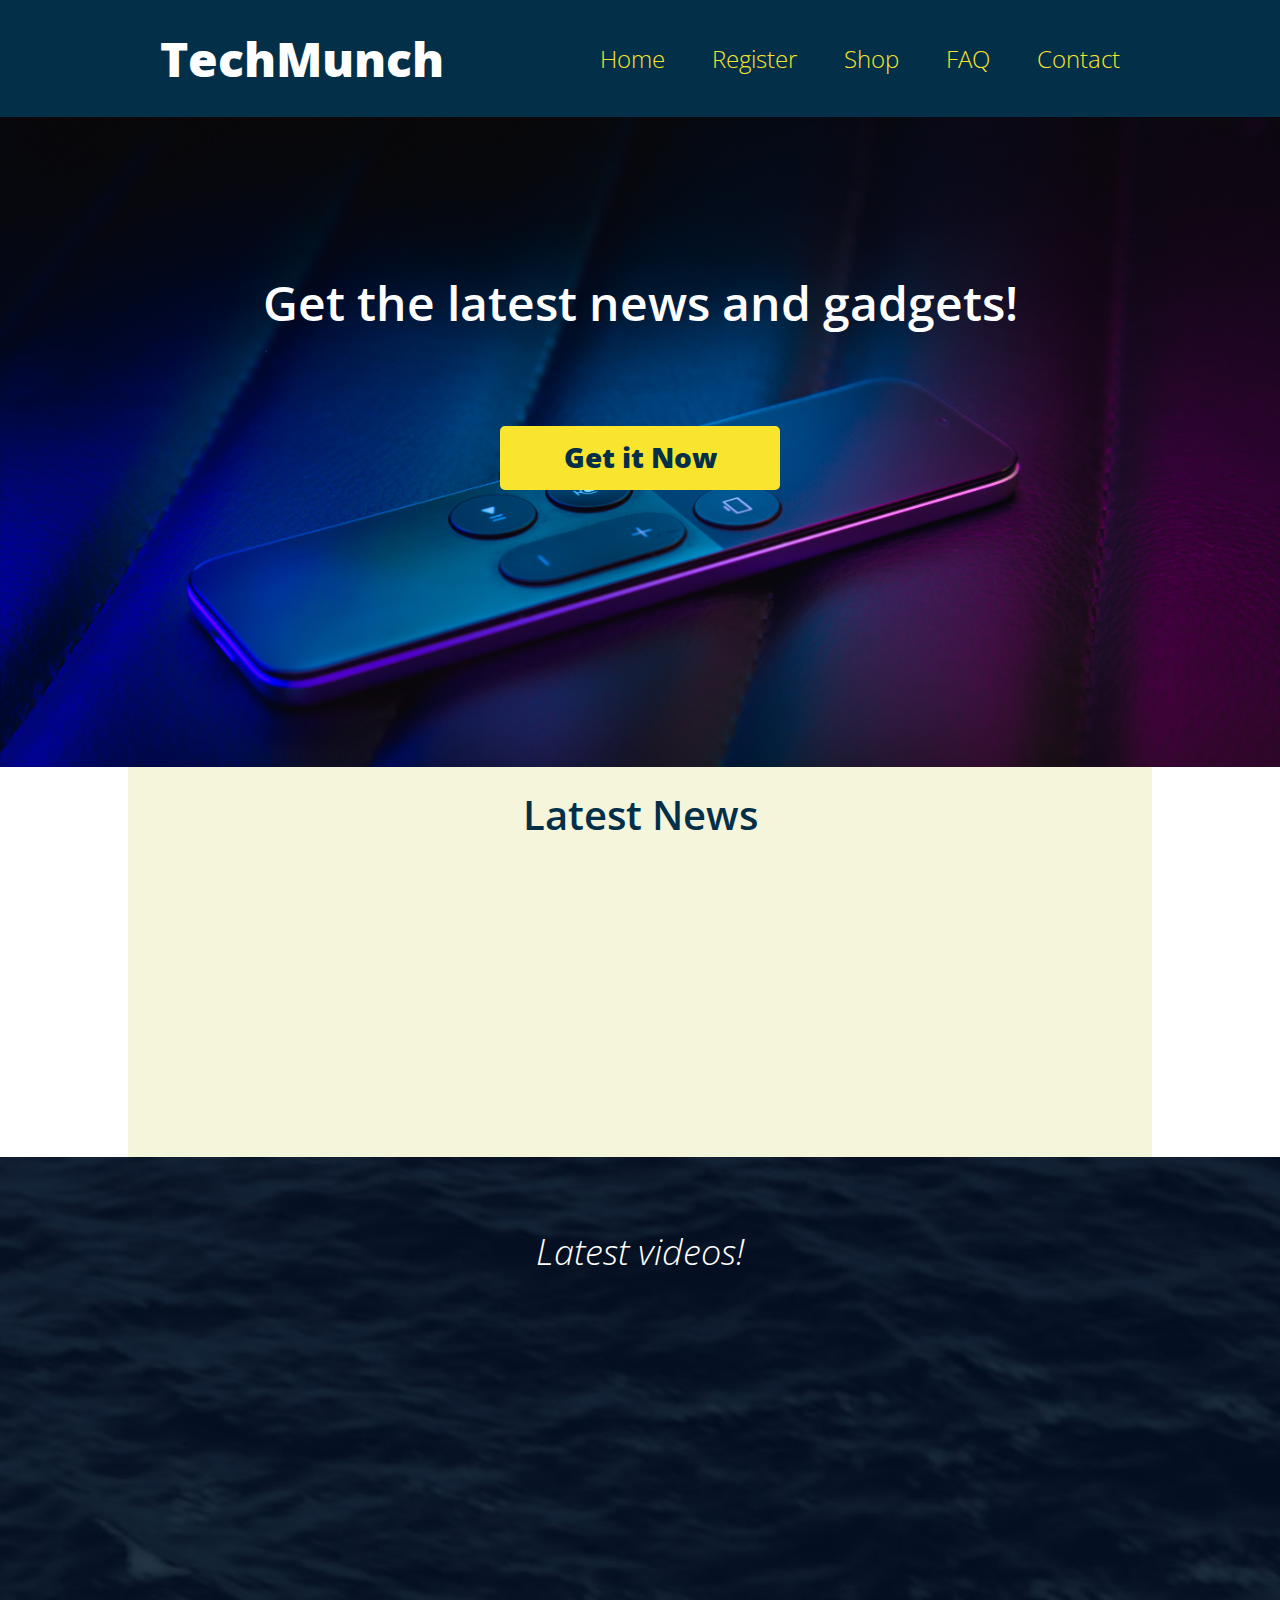
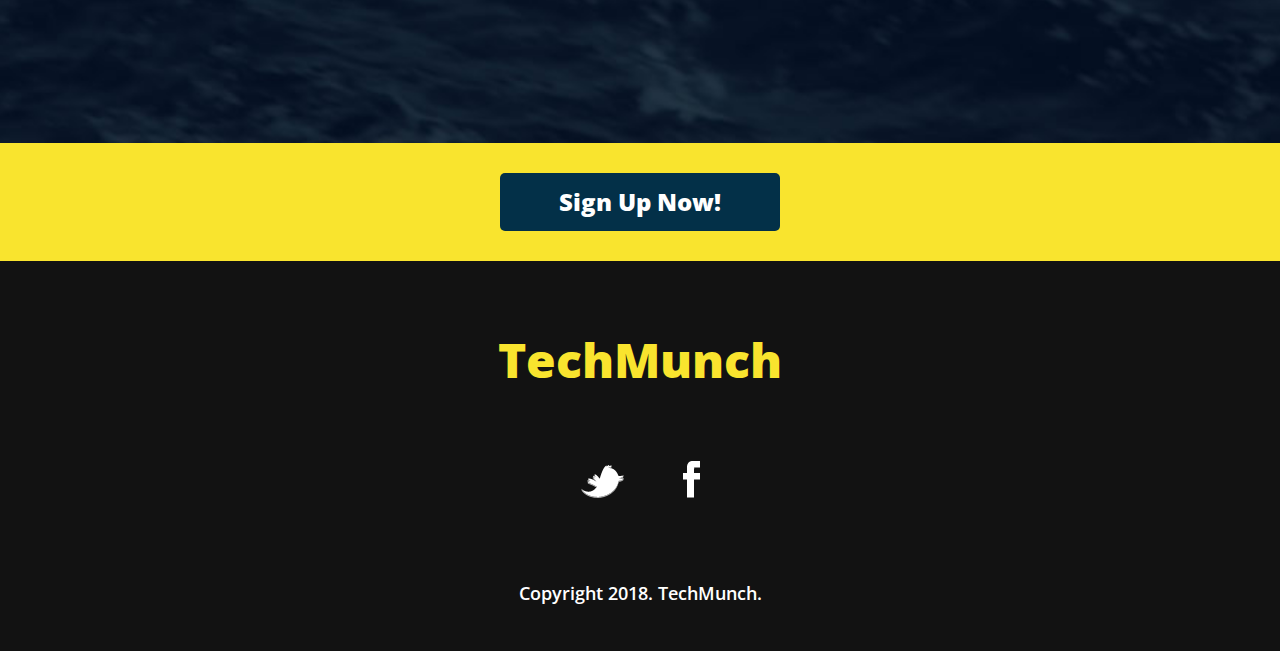
<file: index.html>
<!DOCTYPE html>
<html lang="en">
	<head>
    	<meta charset="utf-8">
    	<meta name="description" content="The perfect personal assistant. Relaxr does your job for you so you can enjoy life as it is meant to be.">

		<title>TechMunch Landing Page</title>
		<link href='http://fonts.googleapis.com/css?family=Open+Sans:300italic,300,600,800' rel='stylesheet' type='text/css'>

		<!-- external CSS link -->
		<link rel="stylesheet" href="css/reset.css">
		<link rel="stylesheet" href="css/style.css">

	</head>
	<body>
		<header>
			<div class="container">
				<h1 class="logo">TechMunch</h1>
				<nav>
					<ul>
						<li><div class="line"></div><div class="line"></div><div class="line"></div></li>
						<li><a href="index.html">Home</a></li>
						<!-- <li><a href="#">About</a></li> -->
						<li><a href="register.html">Register</a></li>
						<li><a href="shop.html">Shop</a></li>
						<li><a href="faq.html">FAQ</a></li>
						<li><a href="contact.html">Contact</a></li>
					</ul>
				</nav>
			</div>
		</header>
		<section id="hero">
			<div class="container">
				<h2>Get the latest news and gadgets!</h2>
				<a class="button yellow" href="register.html">Get it Now</a>
			</div>
		</section>
		<section id="benefits">
			<div class="container">
				<h3>Latest News</h3>

<script type="text/javascript" language="javascript" src="http://www.rssdog.com/index.htm?url=http%3A%2F%2Ffeeds.feedburner.com%2FTechCrunch%2F&amp;mode=javascript&amp;showonly=&amp;maxitems=0&amp;showdescs=1&amp;desctrim=0&amp;descmax=0&amp;tabwidth=100%25&amp;linktarget=_blank&amp;textsize=inherit&amp;bordercol=%23d4d0c8&amp;headbgcol=%23999999&amp;headtxtcol=%23ffffff&amp;titlebgcol=%23f1eded&amp;titletxtcol=%23000000&amp;itembgcol=%23ffffff&amp;itemtxtcol=%23000000&amp;ctl=0">
</script>
<noscript> You apparently do not have JavaScript enabled on your browser lest you would be viewing an RSS Feed here from <a href="http://www.rssdog.com/">RSS Dog</a> </noscript>

				</ul>
			</div>
		</section>
		<section id="testimonial">
			<div class="container">
				<blockquote> Latest videos!</blockquote>
				<div class="video">
				<iframe width="560" height="315" src="https://www.youtube.com/embed/MVbeoSPqRs4" frameborder="0" allow="autoplay; encrypted-media" allowfullscreen></iframe>
				</div>
<!-- 				<blockquote>&ldquo;Relaxr changed my life. I&rsquo;ve been able to travel the world, spend limited time working and my boss keeps thanking me for crushing work.&rdquo;
				<span>- Amanda, Intuit</span></blockquote> -->
			</div>
		</section>
		<aside id="bottom-cta">
			<a class="button blue" href="register.html">Sign Up Now!</a>
		</aside>
		<footer>
			<h4 class="logo">TechMunch</h4>

			<ul>
				<li><a href="#"><img src="images/twitter.png" alt="Twitter logo"></a></li>
				<li><a href="#"><img src="images/facebook.png" alt="Facebook logo"></a></li>
			</ul>

			<p class="copyright">Copyright 2018. TechMunch.</p>
		</footer>
			<script src="https://cdnjs.cloudflare.com/ajax/libs/jquery/3.2.1/jquery.js"></script>
  			<script src="js/main.js"></script>
	</body>
</html>
</file>
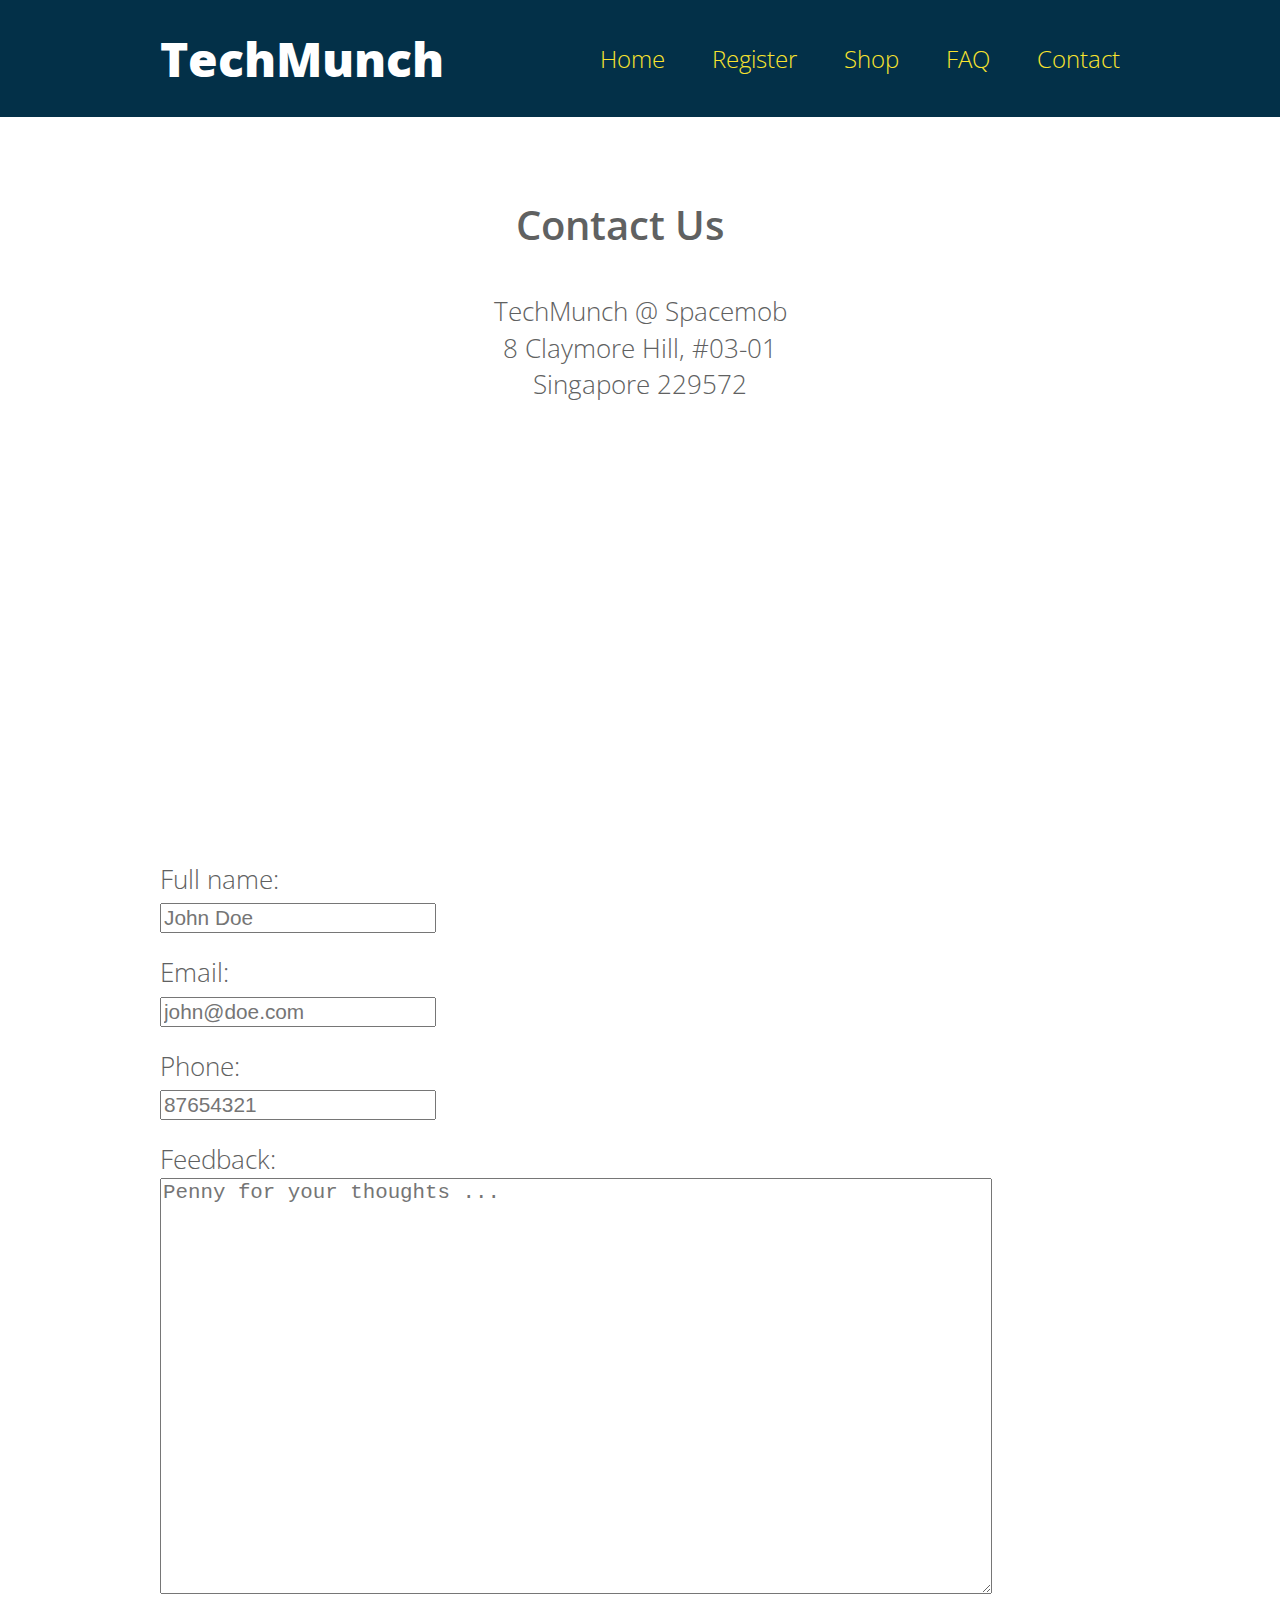
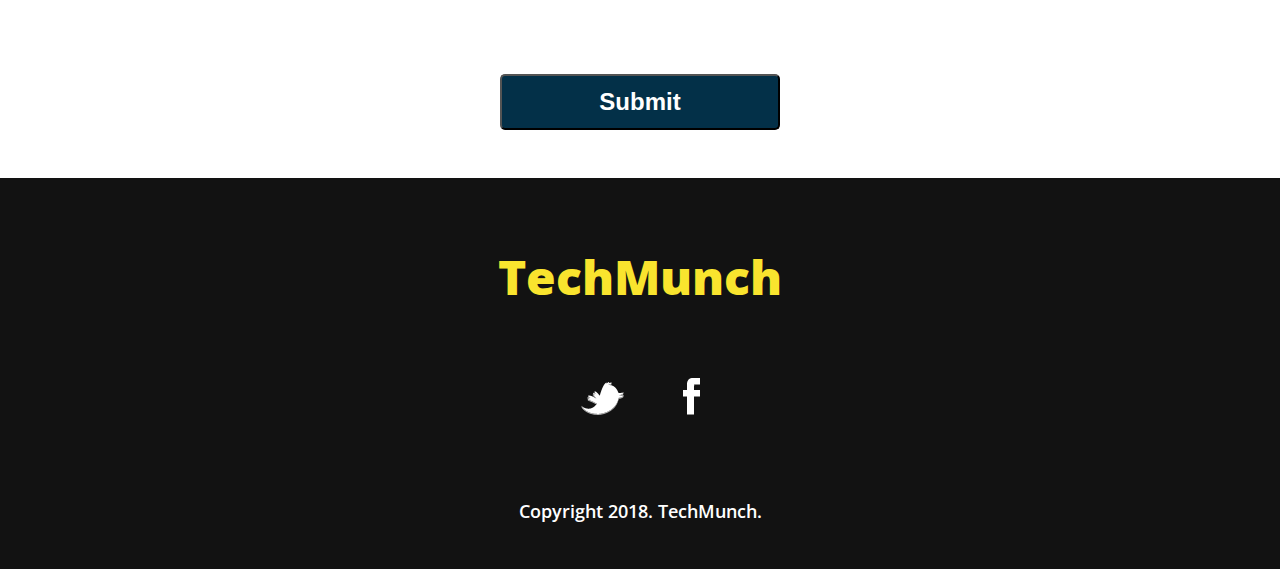
<file: contact.html>
<!DOCTYPE html>
<html lang="en">
	<head>
    	<meta charset="utf-8">
    	<meta name="description" content="The perfect personal assistant. Relaxr does your job for you so you can enjoy life as it is meant to be.">

		<title>TechMunch Contact</title>
		<link href='http://fonts.googleapis.com/css?family=Open+Sans:300italic,300,600,800' rel='stylesheet' type='text/css'>

		<!-- external CSS link -->
		<link rel="stylesheet" href="css/reset.css">
		<link rel="stylesheet" href="css/style.css">

	</head>
	<body>
		<header>
			<div class="container">
				<h1 class="logo">TechMunch</h1>
				<nav>
					<ul>
						<li><div class="line"></div><div class="line"></div><div class="line"></div></li>
            <li><a href="index.html">Home</a></li>
						<li><a href="register.html">Register</a></li>
            <li><a href="shop.html">Shop</a></li>
            <li><a href="faq.html">FAQ</a></li>
            <li><a href="contact.html">Contact</a></li>
					</ul>
				</nav>
			</div>
		</header>
		<section id="main">
			<div class="container">
				<section id="registration">
					<h1>Contact Us</h1>

    <div class="map">
      <p>TechMunch @ Spacemob</p>
      <p>8 Claymore Hill, #03-01</p>
      <p>Singapore 229572</p>
    <iframe src="https://www.google.com/maps/embed?pb=!1m18!1m12!1m3!1d3988.7792612422054!2d103.82967741475397!3d1.307647299046259!2m3!1f0!2f0!3f0!3m2!1i1024!2i768!4f13.1!3m3!1m2!1s0x0%3A0x39dd4c96c06eeaca!2sGeneral+Assembly!5e0!3m2!1sen!2ssg!4v1518228476679" width="600" height="450" frameborder="0" style="border:0" allowfullscreen></iframe>
    </div>

    <form action="#" method="POST">
      <div class="form-field">
        <label for="full-name">Full name:</label>
        <input id="full-name" type="text" name="full-name" placeholder="John Doe" required>
      </div>
      <!-- <div class="form-field">
        <fieldset>
          <legend>Gender</legend>
          <input id="gender-male" type="radio" name="gender" value="male">
          <label for="gender-male">Male</label>
          <input id="gender-female" type="radio" name="gender" value="female">
          <label for="gender-female">Female</label>
        </fieldset>
      </div> -->
      <div class="form-field">
        <label for="email-address">Email:</label>
        <input id="email-address" type="email" name="email" placeholder="john@doe.com" required>
      </div>
      <div class="form-field">
        <label for="phone-no">Phone:</label>
        <input id="phone-no" type="tel" name="phone-number" placeholder="87654321">
      </div>
      
      <div class="form-field">
          <label for="user-feedback">Feedback:</label>
          <textarea id="user-feedback" name="feedback" placeholder="Penny for your thoughts ..."></textarea>
      </div>
      <div class="form-field">
					<input type="submit" class="blue button" value="Submit">
				</section>
			</div>
		</section>


		<footer>
			<h4 class="logo">TechMunch</h4>

			<ul>
				<li><a href="#"><img src="images/twitter.png" alt="Twitter logo"></a></li>
				<li><a href="#"><img src="images/facebook.png" alt="Facebook logo"></a></li>
			</ul>

			<p class="copyright">Copyright 2018. TechMunch.</p>
		</footer>
    <script src="https://cdnjs.cloudflare.com/ajax/libs/jquery/3.2.1/jquery.js"></script>
    <script src="js/main.js"></script>
	</body>
</html>
</file>
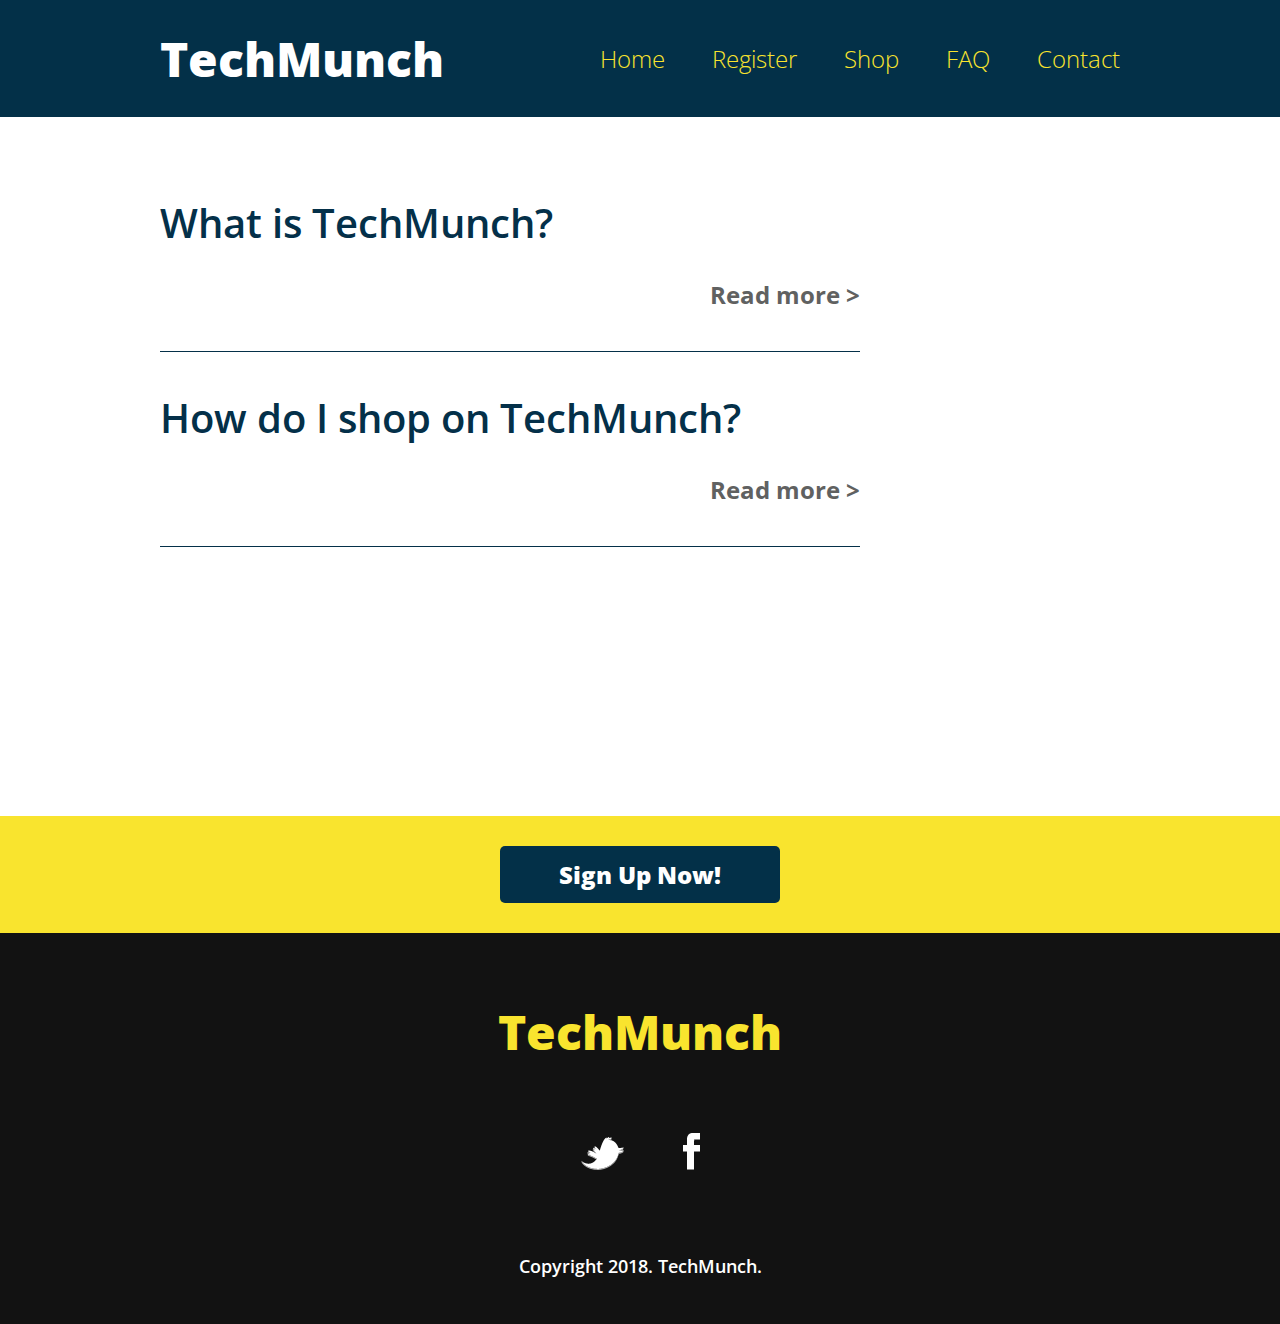
<file: faq.html>
<!DOCTYPE html>
<html lang="en">
	<head>
    	<meta charset="utf-8">
    	<meta name="description" content="The perfect personal assistant. Relaxr does your job for you so you can enjoy life as it is meant to be.">

		<title>TechMunch FAQ</title>
		<link href='http://fonts.googleapis.com/css?family=Open+Sans:300italic,300,600,800' rel='stylesheet' type='text/css'>

		<!-- external CSS link -->
		<link rel="stylesheet" href="css/reset.css">
		<link rel="stylesheet" href="css/style.css">

	</head>
	<body>
		<header>
			<div class="container">
				<h1 class="logo">TechMunch</h1>
				<nav>
					<ul>
						<li><div class="line"></div><div class="line"></div><div class="line"></div></li>
						<li><a href="index.html">Home</a></li>
						<!-- <li><a href="#">About</a></li> -->
						<li><a href="register.html">Register</a></li>
						<li><a href="shop.html">Shop</a></li>
						<li><a href="faq.html">FAQ</a></li>
						<li><a href="contact.html">Contact</a></li>
					</ul>
				</nav>
			</div>
		</header>
		<section id="main">
			<div class="container">
				<section id="posts">
					<article class="post">
						<h2><a href="#">What is TechMunch?</a></h2>
						<!-- <img src="images/blog_photo1.jpg" alt="Crew Meet"> -->
						<p class="exerpt" data-state="hidden">TechMunch is a technology news and gadgets website for geeks and wannabes to get up to speed on the latest trends and their hands on the latest toys!</p>
						<p id="read-more-post-1" class="read-more">Read more ></p>
						<!-- <p class="readmore"><a href="#">Read more &gt;</a></p> -->
					</article>
					<article class="post">
						<h2><a href="#">How do I shop on TechMunch?</a></h2>
						<!-- <img src="images/blog_photo2.jpg" alt="Canoes"> -->
						<p class="exerpt" data-state="hidden">Click on the "Register" link at the top of the webpage, fill in your details and submit. Receive a confirmation email from us and login to your account. You're all set to search or browse our items under the "Shop" link at the top of the page and checkout your shopping cart when you're ready! </p>
						<p id="read-more-post-2" class="read-more">Read more ></p>
						<!-- <p class="readmore"><a href="#">Read more &gt;</a></p> -->
					</article>
				</section><!--
			--><aside id="sidebar">
<!-- 					<h3>Categories</h3>
					<ul>
						<li><a href="#">Success stories</a></li>
						<li><a href="#">Stats</a></li>
						<li><a href="#">How tos</a></li>
						<li><a href="#">Best of</a></li>
						<li><a href="#">Business tips</a></li>
					</ul>
					<h3>About Relaxr</h3>
					<p>Proin sed justo vel sapien varius auctor. Proin scelerisque massa at luctus tincidunt. Fusce porttitor, sapien sed tincidunt fringilla.<br>
					<a href="">Learn More</a></p> -->
					<!-- <img src="images/ad-unit.png" alt="Ad Unit"> -->
					<div class="alignleft">

    <iframe src="https://rcm-na.amazon-adsystem.com/e/cm?o=1&p=14&l=ez&f=ifr&linkID=5116cc68a0305b177d57937c0ff023d2&t=learntocode04-20&tracking_id=learntocode04-20" width="160" height="600" scrolling="no" border="0" marginwidth="0" style="border:none;" frameborder="0"></iframe>
				</aside>
			</div>
		</section>


		<aside id="bottom-cta">
			<a class="button blue" href="register.html">Sign Up Now!</a>
		</aside>
		<footer>
			<h4 class="logo">TechMunch</h4>

			<ul>
				<li><a href="#"><img src="images/twitter.png" alt="Twitter logo"></a></li>
				<li><a href="#"><img src="images/facebook.png" alt="Facebook logo"></a></li>
			</ul>

			<p class="copyright">Copyright 2018. TechMunch.</p>
		</footer>
	  <script type="text/javascript" src="https://cdnjs.cloudflare.com/ajax/libs/jquery/3.2.1/jquery.js"></script>
	  <script type="text/javascript" src="js/main.js"></script>
	</body>
</html>
</file>
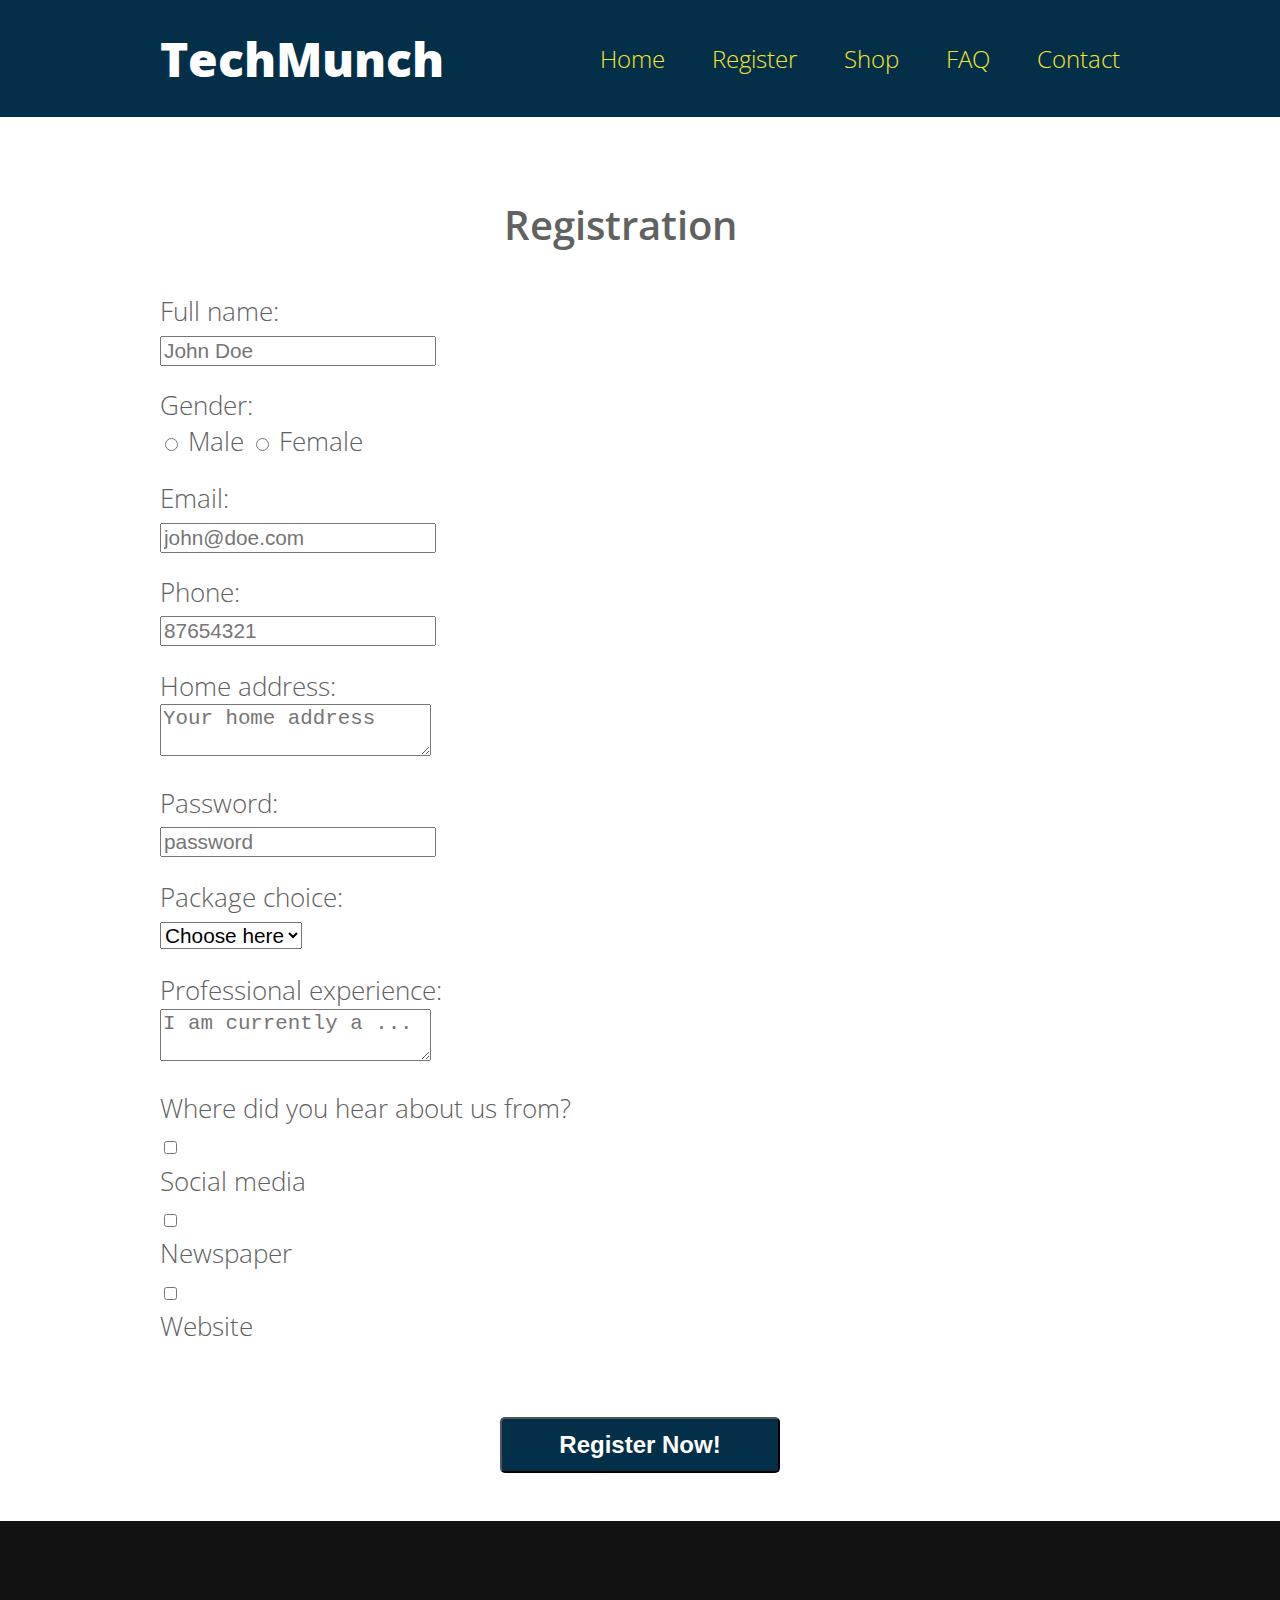
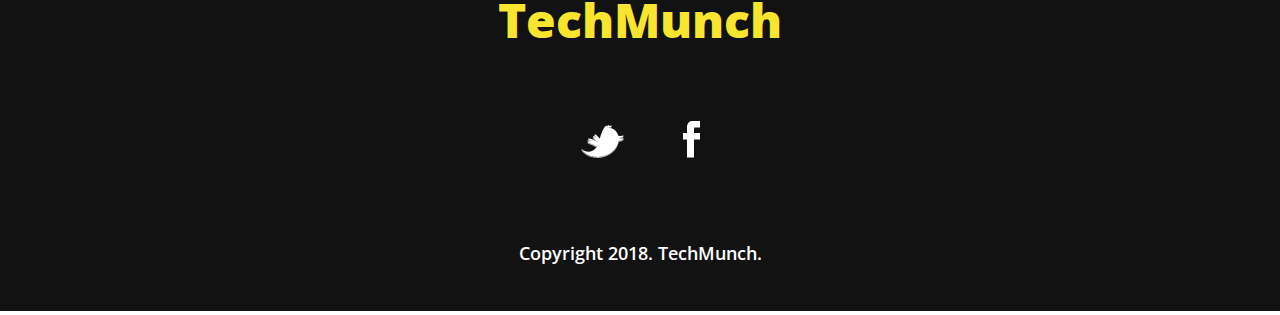
<file: register.html>
<!DOCTYPE html>
<html lang="en">
	<head>
    	<meta charset="utf-8">
    	<meta name="description" content="The perfect personal assistant. Relaxr does your job for you so you can enjoy life as it is meant to be.">

		<title>TechMunch Registration</title>
		<link href='http://fonts.googleapis.com/css?family=Open+Sans:300italic,300,600,800' rel='stylesheet' type='text/css'>

		<!-- external CSS link -->
		<link rel="stylesheet" href="css/reset.css">
		<link rel="stylesheet" href="css/style.css">

	</head>
	<body>
		<header>
			<div class="container">
				<h1 class="logo">TechMunch</h1>
				<nav>
					<ul>
						<li><div class="line"></div><div class="line"></div><div class="line"></div></li>
            <li><a href="index.html">Home</a></li>
						<li><a href="register.html">Register</a></li>
            <li><a href="shop.html">Shop</a></li>
            <li><a href="faq.html">FAQ</a></li>
            <li><a href="contact.html">Contact</a></li>
					</ul>
				</nav>
			</div>
		</header>
		<section id="main">
			<div class="container">
				<section id="registration">
					<h1>Registration</h1>

    <form action="#" method="POST">
      <div class="form-field">
        <label for="full-name">Full name:</label>
        <input id="full-name" type="text" name="full-name" placeholder="John Doe" required>
      </div>
      <!-- <div class="form-field">
        <fieldset>
          <legend>Gender</legend>
          <input id="gender-male" type="radio" name="gender" value="male">
          <label for="gender-male">Male</label>
          <input id="gender-female" type="radio" name="gender" value="female">
          <label for="gender-female">Female</label>
        </fieldset>
      </div> -->
      <div class="form-field">
        <span>Gender:</span>
        <input id="gender-male" type="radio" name="gender" value="male">
        <label class="label-radio" for="gender-male">Male</label>
        <input id="gender-female" type="radio" name="gender" value="female">
        <label class="label-radio" for="gender-female">Female</label>
      </div>
      <div class="form-field">
        <label for="email-address">Email:</label>
        <input id="email-address" type="email" name="email" placeholder="john@doe.com" required>
      </div>
      <div class="form-field">
        <label for="phone-no">Phone:</label>
        <input id="phone-no" type="tel" name="phone-number" placeholder="87654321">
      </div>
      <div class="form-field">
        <label for="home-address">Home address:</label>
        <textarea id="home-address" name="home-address" placeholder="Your home address"></textarea>
      </div>
      <div class="form-field">
        <label for="pw">Password:</label>
        <input id="pw" type="password" name="password" placeholder="password" required>
      </div>

      <div class="form-field">
        <label for="package-choice">Package choice:</label>
        <select id="package-choice" name="course" required>
          <option value="" selected disabled hidden>Choose here</option>
          <option value="free-trial">Free Trial</option>
          <option value="bronze">Bronze</option>
          <option value="sliver">Silver</option>
          <option value="gold">Gold</option>
        </select>
      </div>
      <div class="form-field">
        <label for="prof-exp">Professional experience:</label>
        <textarea id="prof-exp" name="experience" placeholder="I am currently a ..."></textarea>
      </div>
      <div class="form-field">
        <span>Where did you hear about us from?</span>
        <input id="ref-social-media" type="checkbox" name="referrer" value="social-media">
        <label for="ref-social-media">Social media</label>
        <input id="ref-newspaper" type="checkbox" name="referrer" value="newspaper">
        <label for="ref-newspaper">Newspaper</label>
        <input id="ref-website" type="checkbox" name="referrer" value="website">
        <label for="ref-website">Website</label>
        			<p></p>
					<input type="submit" class="blue button" value="Register Now!">
				</section>
			</div>
		</section>


    <script type="text/javascript">
    amzn_assoc_placement = "adunit0";
    amzn_assoc_tracking_id = "learntocode04-20";
    amzn_assoc_ad_mode = "search";
    amzn_assoc_ad_type = "smart";
    amzn_assoc_marketplace = "amazon";
    amzn_assoc_region = "US";
    amzn_assoc_default_search_phrase = "macbook";
    amzn_assoc_default_category = "All";
    amzn_assoc_linkid = "d95936e68954076c7644e86c0bd13dbd";
    amzn_assoc_search_bar = "true";
    amzn_assoc_search_bar_position = "top";
    amzn_assoc_title = "Shop Related Products";
    </script>
    <script src="https://z-na.amazon-adsystem.com/widgets/onejs?MarketPlace=US"></script>


		<footer>
			<h4 class="logo">TechMunch</h4>

			<ul>
				<li><a href="#"><img src="images/twitter.png" alt="Twitter logo"></a></li>
				<li><a href="#"><img src="images/facebook.png" alt="Facebook logo"></a></li>
			</ul>

			<p class="copyright">Copyright 2018. TechMunch.</p>
		</footer>
    <script src="https://cdnjs.cloudflare.com/ajax/libs/jquery/3.2.1/jquery.js"></script>
    <script src="js/main.js"></script>
	</body>
</html>
</file>
<file: css/style.css>
/*
Project Name: Blank Template
Client: Your Client
Author: Your Name
Developer @GA in NYC
*/


/******************************************
/* SETUP
/*******************************************/

/* Box Model Hack */
* {
  -moz-box-sizing: border-box; /* Firexfox */
  -webkit-box-sizing: border-box; /* Safari/Chrome/iOS/Android */
  box-sizing: border-box; /* IE */
}

/* Clear fix hack */
.clearfix:after {
  content: ".";
  display: block;
  clear: both;
  visibility: hidden;
  line-height: 0;
  height: 0;
}

.clear {
  clear: both;
}

.alignright {
  float: right;
  padding: 0 0 10px 10px; /* note the padding around a right floated image */
}

.alignleft {
  float: left;
  padding: 0 10px 10px 0; /* note the padding around a left floated image */
}

/******************************************
/* BASE STYLES
/*******************************************/

body {
  color: #f0efef;
  font-size: 26px;
  line-height: 1.4;
  color: #606161;
  font-family: 'Open Sans', Helvetica, Arial, sans-serif;
  font-weight: 300;
}
a {
  text-decoration: none;
}


/******************************************
/* LAYOUT
/*******************************************/

/* Center the container */
.container {
  width: 960px;
  margin: 0 auto;
}
.logo {
  font-size: 48px;
  font-weight: 800;
}

header {
  background: #033048;
  padding: 25px 0;
  overflow: hidden;
}
header .logo {
  color: #fff;
  float: left;
}

header nav {
  float: right;
  margin-top: 15px;
}
header nav ul li {
  display: inline-block;
  margin: 0 0 0 40px;
  font-size: 24px;
}
header nav ul li a {
  color: #f9e42e;
}

#hero {
  height: 25em;
  background: url(../images/remote.jpg) no-repeat top center #131e27;
  padding-top: 32px;
  background-size: cover;
}


#hero .logo {
  color: #fff;
}
#hero h2 {
  font-size: 48px;
  text-align: center;
  color: #fff;
  margin: 120px 0 90px;
  font-weight: 600;
}
.button {
  border-radius: 5px;
  font-weight: 800;
  padding: 12px 0;
  width: 280px;
  font-size: 28px;
  text-align: center;
  display: block;
  margin: 0 auto;
}
.yellow {
  background: #f9e42e;
  color: #033048;
}
.blue {
  background: #033048;
  color: #fff;
  font-size: 24px;
}
#benefits {
  margin: 0 auto;
  overflow: scroll;
  height: 15em;
  width: 80%;
  text-align: center;
  background-color: beige;
}
h3 {
  color: #033048;
  font-size: 40px;
  font-weight: 600;
  margin-bottom: 40px;
  margin-top: 20px;
}
#benefits p, #benefits ul {
  width: 600px;
}
#benefits ul {
  list-style: disc;
  margin: 30px 0 0 80px;
}
#testimonial {
  background: url(../images/testimonial_bg.jpg) no-repeat top center #071324;
  padding: 70px 0 70px;
  color: #fff;
  background-size: cover;
}
blockquote {
  font-size: 36px;
  font-weight: 300;
  font-style: italic;
  text-align: center;
  width: 580px;
  margin: 0 auto 2em auto;
}
blockquote span {
  font-weight: 600;
  display: block;
  font-style: normal;
}
#main {
  margin-top: 80px;
}
#posts {
  width: 700px;
  display: inline-block;
  margin-right: 20px;
  vertical-align: top;
}
#sidebar {
  width: 240px;
  display: inline-block;
  vertical-align: top;
}
.post {
  border-bottom: 1px solid #043049;
  padding-bottom: 40px;
  margin-bottom: 40px;
}
.post h2 {
  font-weight: 600;
  font-size: 40px;
  line-height: 1.3;
  margin-bottom: 30px;
}
.post h2 a {
  color: #043049;
}

.post img {
  margin-bottom: 30px;
}
.post p {
  font-size: 24px;
  line-height: 1.333;
  color: #606161;
}
.post p:first-of-type:first-letter {
  float: left;
  font-size: 80px;
  line-height: 65px;
  padding-top: 4px;
  padding-right: 8px;
  padding-left: 3px;
  font-weight: 600;
}
.readmore {
  text-align: right;
  margin-top: 30px;
}
.readmore a {
  color: #043049;
  font-weight: 600;
}

/*.button {
  border-radius: 5px;
  font-weight: 800;
  padding: 12px 0;
  width: 280px;
  font-size: 28px;
  text-align: center;
  display: block;
  margin: 0 auto;
}
.yellow {
  background: #f9e42e;
  color: #033048;
}
.blue {
  background: #033048;
  color: #fff;
  font-size: 24px;
}*/

#sidebar h3 {
  font-size: 32px;
  font-weight: 800;
  margin-bottom: 15px;
  color: #043049;
}
#sidebar ul {
  margin-bottom: 40px;
}
#sidebar ul li a {
  color: #043049;
  font-size: 24px;
}
#sidebar p {
  font-size: 22px;
  line-height: 1.1;
  margin-bottom: 40px;
}
#sidebar p a {
  color: #043049;
  font-weight: 600;
}

#bottom-cta {
  background: #f9e42e;
  padding: 30px;
  text-align: center;
}

footer {
  background: #121212;
  padding: 65px 0 45px;
  text-align: center;
}
footer .logo {
  color: #f9e42e;
  margin-bottom: 68px;
}
footer ul li {
  display: inline-block;
  list-style: none;
  margin: 0 26px 75px;
}
footer p {
  font-size: 18px;
  color: #fff;
  font-weight: 600;
}

.form-field {
  display: block;
  margin-bottom: 0.8em;
}

.form-label {
  font-weight: bold;
  display: block;
}

/*.form-field input {
margin-left: 10em;
}
*/
#registration h1 {
  padding: 0em 1em 1em 0;
  font-size: 40px;
  font-weight: 600;
  text-align: center;
}

input[type=submit] {
  margin: 3em auto 2em auto;
}

input[type=text] {
  font-size: 0.8em;
}

input[type=tel] {
  font-size: 0.8em;
}

input[type=password] {
  font-size: 0.8em;
}

input[type=email] {
  font-size: 0.8em;
}
textarea {
  font-size: 0.8em;
}

select {
  font-size: 0.8em;
}

label {
  display: block;
}

#registration span {
  display: block;
}

.label-radio{
  display: inline-block;
}

a:hover,
a:active,
a:visited,
a:focus {
}

.post .exerpt {
  color: #606161;
  display: none;
}

.show {
  display: block;
}

.hide {
  display: none;
}

.read-more {
  text-align: right;
  font-weight: bold;
  cursor: pointer;
}

.video {
  text-align: center;
}

.map {
  text-align: center;
}

#user-feedback {
  height: 20em;
  width: 40em;
}

#shop {
  text-align: center;
}
/*.topnav {
  overflow: hidden;
  background-color: #e9e9e9;
}

.topnav p {
  float: left;
  display: block;
  color: black;
  text-align: center;
  padding: 14px 16px;
  text-decoration: none;
  font-size: 17px;
}


.topnav .search-container {
  float: right;
}

.topnav input[type=text] {
  padding: 6px;
  margin-top: 8px;
  font-size: 17px;
  border: none;
}

.topnav .search-container button {
  float: right;
  padding: 6px 10px;
  margin-top: 8px;
  margin-right: 16px;
  background: #ddd;
  font-size: 17px;
  border: none;
  cursor: pointer;
}

.topnav .search-container button:hover {
  background: #ccc;
}*/

/*
advertisement amazon metisa/bootstrap scrolling
bootstrap sign up to our newsletter modal
nice home page
search bar API
audio play music*/


@media screen and (max-width: 768px) {

/*  .topnav .search-container {
    float: none;
  }
  .topnav p, .topnav input[type=text], .topnav .search-container button {
    float: none;
    display: block;
    text-align: left;
    width: 100%;
    margin: 0;
    padding: 14px;
  }
  .topnav input[type=text] {
    border: 1px solid #ccc;
  }*/

/*  #sidebar: {
    display: block;
  }

  #posts: {
    display: block;
  }*/

.container {
  width: 100%;
  margin: 0 auto;
}

/*nav li {
  display: block;
}*/

nav .line{
  width: 3em;
  height: .3em;
  background: white;
  border-radius: 1em;
  margin-top: .25em;
}

nav .line:first-of-type{
  margin-top:.7em;
}


/*li a {
  display: none;
}*/

/*  header nav li{
    float: none;
  }*/

  header nav li:first-child{
    display:block;
    position: absolute;
    top:.99em;
    right:1em;
  }

  ul{
    height:0;
    transition:height 1s;
    overflow: hidden;
  }

  header nav ul li {
  display: block;
  margin: auto;
  font-size: 24px;
}

#page-header nav li a{
  float: left;
}

/*header {
  display: block;
}*/

.slideDown{
  height:6.5em;
}

header nav {
  float: none;
  display: block;
text-align: left;
/*  margin-top: 100px;*/
}

/*header {
  text-align: left;
}*/


/*header nav a {
  margin-left: 0px;
  padding-left: 0px;
}*/

/*li {
  text-align: left;
}*/


header .logo {
  color: #fff;
  float: none;
}

li a {
  width: 100%;
}

.form-field {
  display: block;
  margin-bottom: 0.8em;
}

.form-label {
  font-weight: bold;
  display: block;
}

/*.form-field input {
margin-left: 10em;
}
*/
#registration h1 {
  padding: 0em 1em 1em 0;
  font-size: 40px;
  font-weight: 600;
  text-align: center;
}

input[type=submit] {
  margin: 3em auto 2em auto;
}

input[type=text] {
  font-size: 0.8em;
}

input[type=tel] {
  font-size: 0.8em;
}

input[type=password] {
  font-size: 0.8em;
}

input[type=email] {
  font-size: 0.8em;
}
textarea {
  font-size: 0.8em;
}

select {
  font-size: 0.8em;
}

label {
  display: block;
}

#registration span {
  display: block;
}

.label-radio{
  display: inline-block;
}
</file>
